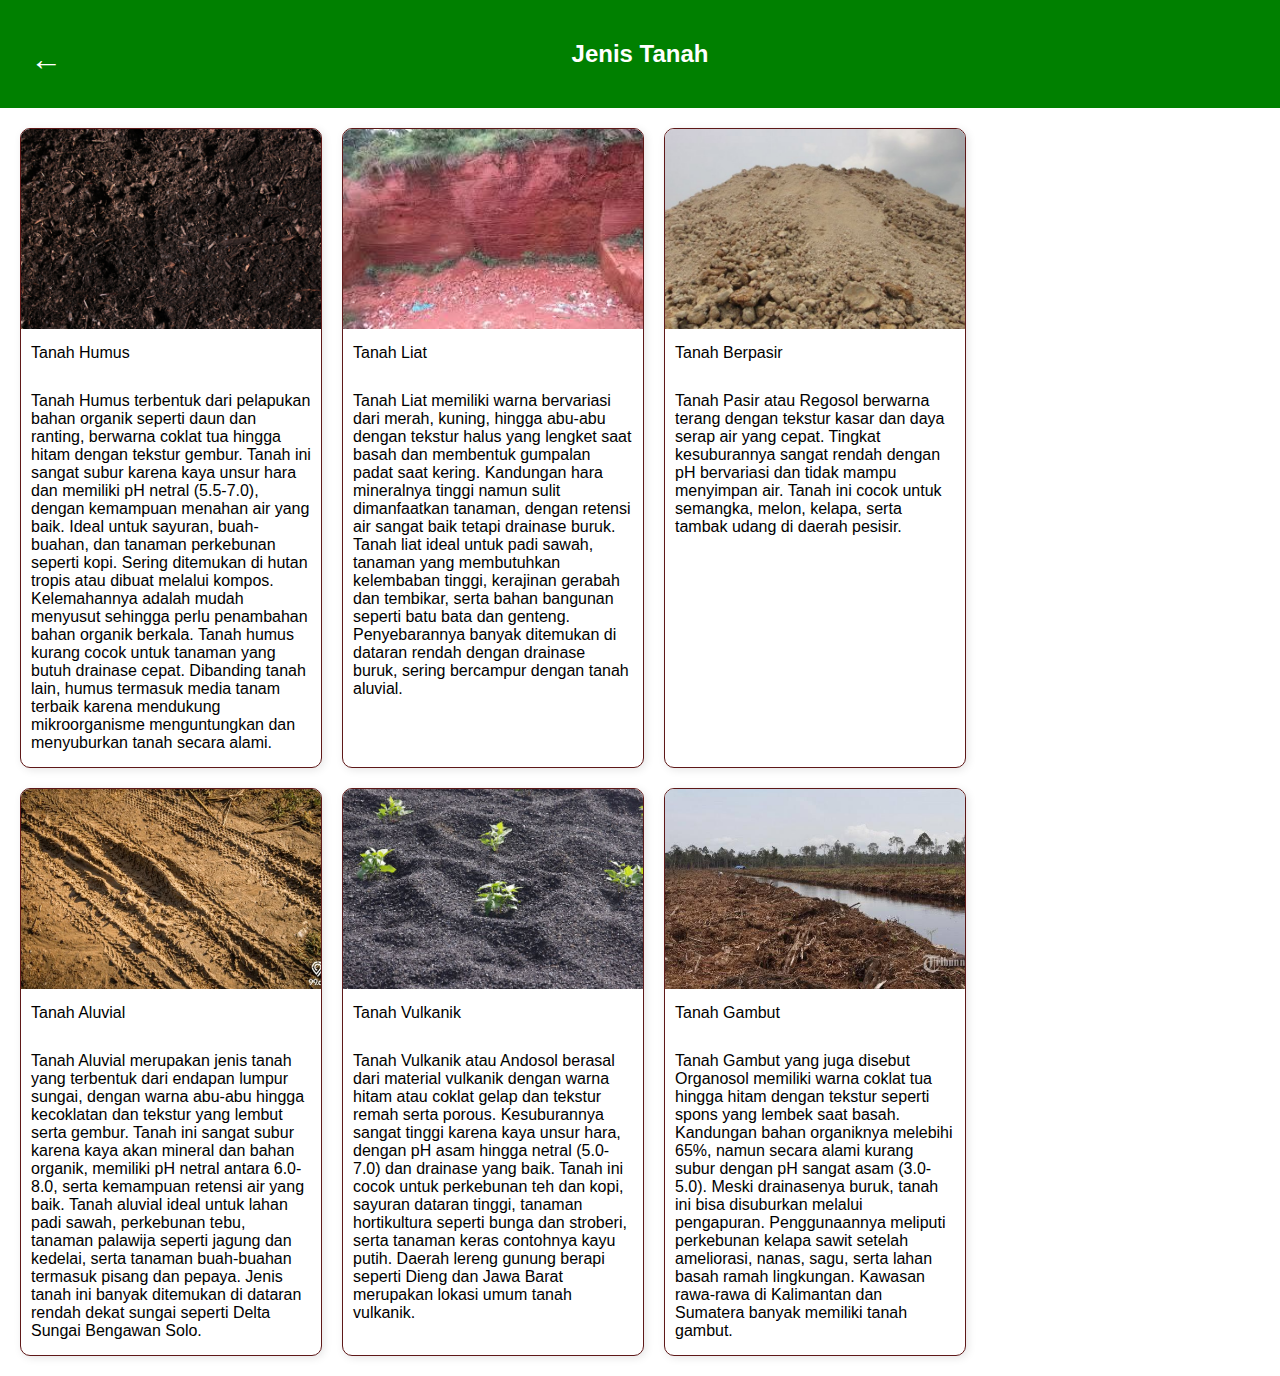
<file: Petanih/jenis-tanah.html>
<!-- Deklarasi tipe dokumen HTML -->
<!DOCTYPE html>
<!-- Tag pembuka HTML -->
<html>
<!-- Bagian head: berisi metadata, link CSS, dll -->
<head>
<title>Jenis Tanah</title>
<!-- Menghubungkan file CSS eksternal -->
<link rel='stylesheet' href='css/style.css'>
</head>
<!-- Bagian body: berisi konten utama halaman -->
<body>
<!-- Bagian body: berisi konten utama halaman -->
  <body>
<!-- Bagian body: berisi konten utama halaman -->
    <body>
      <div class="header-container">
        <a href="beranda.html" class="back-button">&#8592;</a>
        <h1>Jenis Tanah</h1>
      </div>    

<div class="card-container">
    <div class="card">
      <img src="assets/img/tanah humus.jpg" alt="Tanah 1">
      <h3>Tanah Humus</h3>
      <p>Tanah Humus terbentuk dari pelapukan bahan organik seperti daun dan ranting, berwarna coklat tua hingga hitam dengan tekstur gembur. Tanah ini sangat subur karena kaya unsur hara dan memiliki pH netral (5.5-7.0), dengan kemampuan menahan air yang baik. Ideal untuk sayuran, buah-buahan, dan tanaman perkebunan seperti kopi. Sering ditemukan di hutan tropis atau dibuat melalui kompos. Kelemahannya adalah mudah menyusut sehingga perlu penambahan bahan organik berkala. Tanah humus kurang cocok untuk tanaman yang butuh drainase cepat. Dibanding tanah lain, humus termasuk media tanam terbaik karena mendukung mikroorganisme menguntungkan dan menyuburkan tanah secara alami.</p>
    </div>
    <div class="card">
      <img src="assets/img/tanah liat.jpeg" alt="Tanah 2">
      <h3>Tanah Liat</h3>
      <p>Tanah Liat memiliki warna bervariasi dari merah, kuning, hingga abu-abu dengan tekstur halus yang lengket saat basah dan membentuk gumpalan padat saat kering. Kandungan hara mineralnya tinggi namun sulit dimanfaatkan tanaman, dengan retensi air sangat baik tetapi drainase buruk. Tanah liat ideal untuk padi sawah, tanaman yang membutuhkan kelembaban tinggi, kerajinan gerabah dan tembikar, serta bahan bangunan seperti batu bata dan genteng. Penyebarannya banyak ditemukan di dataran rendah dengan drainase buruk, sering bercampur dengan tanah aluvial.</p>
    </div>
    <div class="card">
      <img src="assets/img/tanah pasir.jpg" alt="Tanah 3">
      <h3>Tanah Berpasir</h3>
      <p>Tanah Pasir atau Regosol berwarna terang dengan tekstur kasar dan daya serap air yang cepat. Tingkat kesuburannya sangat rendah dengan pH bervariasi dan tidak mampu menyimpan air. Tanah ini cocok untuk semangka, melon, kelapa, serta tambak udang di daerah pesisir.</p>
    </div>
    <div class="card">
        <img src="assets/img/tanah aluvial.jpg" alt="Tanah 2">
        <h3>Tanah Aluvial</h3>
        <p>Tanah Aluvial merupakan jenis tanah yang terbentuk dari endapan lumpur sungai, dengan warna abu-abu hingga kecoklatan dan tekstur yang lembut serta gembur. Tanah ini sangat subur karena kaya akan mineral dan bahan organik, memiliki pH netral antara 6.0-8.0, serta kemampuan retensi air yang baik. Tanah aluvial ideal untuk lahan padi sawah, perkebunan tebu, tanaman palawija seperti jagung dan kedelai, serta tanaman buah-buahan termasuk pisang dan pepaya. Jenis tanah ini banyak ditemukan di dataran rendah dekat sungai seperti Delta Sungai Bengawan Solo.</p>
      </div>
      <div class="card">
        <img src="assets/img/tanah vulkanik.jpg" alt="Tanah 2">
        <h3>Tanah Vulkanik</h3>
        <p>Tanah Vulkanik atau Andosol berasal dari material vulkanik dengan warna hitam atau coklat gelap dan tekstur remah serta porous. Kesuburannya sangat tinggi karena kaya unsur hara, dengan pH asam hingga netral (5.0-7.0) dan drainase yang baik. Tanah ini cocok untuk perkebunan teh dan kopi, sayuran dataran tinggi, tanaman hortikultura seperti bunga dan stroberi, serta tanaman keras contohnya kayu putih. Daerah lereng gunung berapi seperti Dieng dan Jawa Barat merupakan lokasi umum tanah vulkanik.</p>
      </div>
      <div class="card">
        <img src="assets/img/tanah gambut.jpg" alt="Tanah 2">
        <h3>Tanah Gambut</h3>
        <p>Tanah Gambut yang juga disebut Organosol memiliki warna coklat tua hingga hitam dengan tekstur seperti spons yang lembek saat basah. Kandungan bahan organiknya melebihi 65%, namun secara alami kurang subur dengan pH sangat asam (3.0-5.0). Meski drainasenya buruk, tanah ini bisa disuburkan melalui pengapuran. Penggunaannya meliputi perkebunan kelapa sawit setelah ameliorasi, nanas, sagu, serta lahan basah ramah lingkungan. Kawasan rawa-rawa di Kalimantan dan Sumatera banyak memiliki tanah gambut.</p>
      </div>
  </div>


</div>
</body>
</html>
</file>
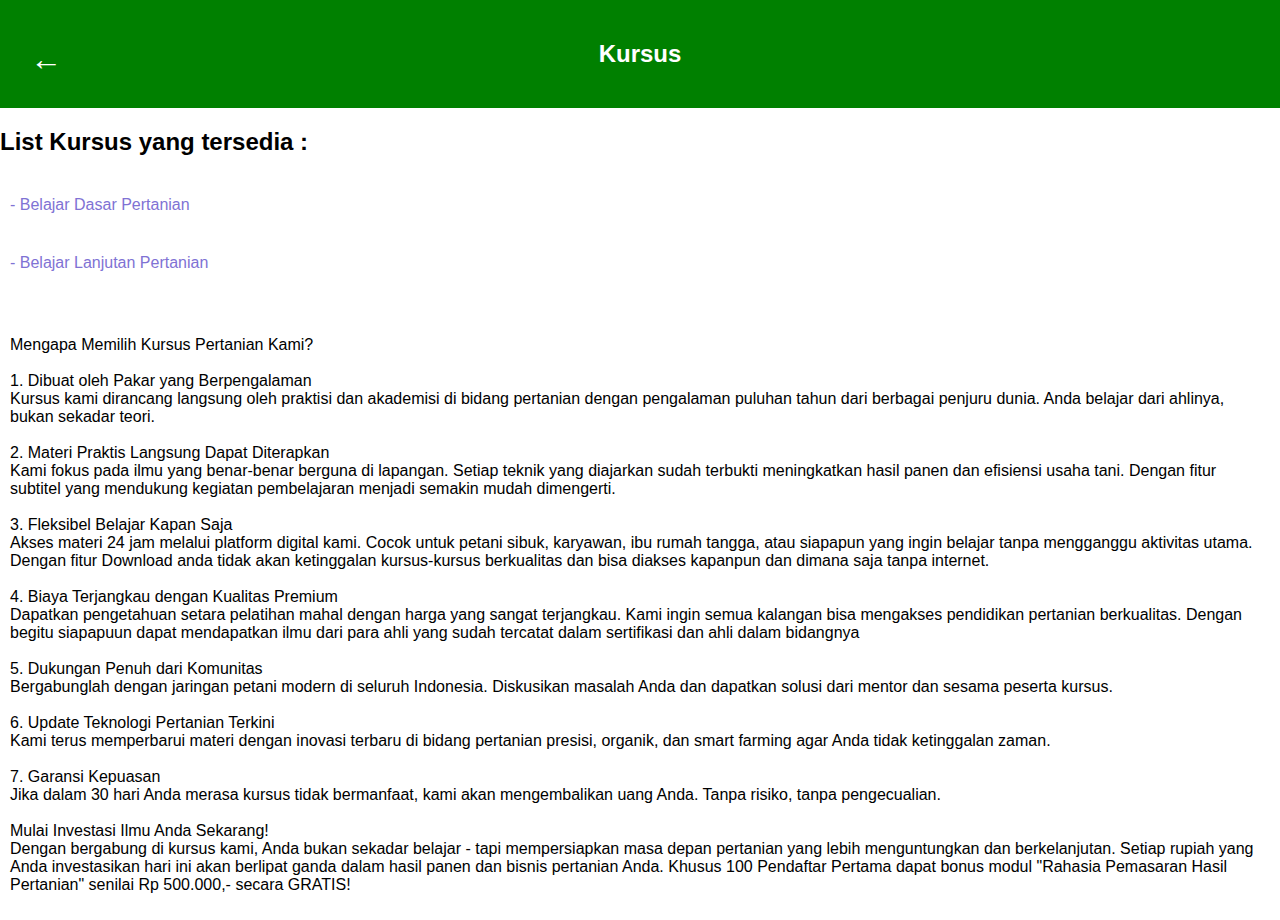
<file: Petanih/kursus.html>
<!-- Deklarasi tipe dokumen HTML -->
<!DOCTYPE html>
<!-- Tag pembuka HTML -->
<html>
<!-- Bagian head: berisi metadata, link CSS, dll -->
<head>
<title>Kursus</title>
<!-- Menghubungkan file CSS eksternal -->
<link rel='stylesheet' href='css/style.css'>
</head>
<!-- Bagian body: berisi konten utama halaman -->
<body>
    <div class="header-container">
        <a href="beranda.html" class="back-button">&#8592;</a>
        <h1>Kursus</h1>
      </div>    
<h2>List Kursus yang tersedia : </h2>
<a class="kursus-link" href="kursusdasarpertanian.html">- Belajar Dasar Pertanian</a>
<a class="kursus-link" href="kursuslanjutanpertanian.html">- Belajar Lanjutan Pertanian</a>
<br>
<p>
    Mengapa Memilih Kursus Pertanian Kami?<br><br>

1. Dibuat oleh Pakar yang Berpengalaman <br>
Kursus kami dirancang langsung oleh praktisi dan akademisi di bidang pertanian dengan pengalaman puluhan tahun dari berbagai penjuru dunia. Anda belajar dari ahlinya, bukan sekadar teori. <br><br>

2. Materi Praktis Langsung Dapat Diterapkan <br>
Kami fokus pada ilmu yang benar-benar berguna di lapangan. Setiap teknik yang diajarkan sudah terbukti meningkatkan hasil panen dan efisiensi usaha tani. Dengan fitur subtitel yang mendukung kegiatan pembelajaran menjadi semakin mudah dimengerti.<br><br>

3. Fleksibel Belajar Kapan Saja <br>
Akses materi 24 jam melalui platform digital kami. Cocok untuk petani sibuk, karyawan, ibu rumah tangga, atau siapapun yang ingin belajar tanpa mengganggu aktivitas utama. Dengan fitur Download anda tidak akan ketinggalan kursus-kursus berkualitas dan bisa diakses kapanpun dan dimana saja tanpa internet. <br><br>

4. Biaya Terjangkau dengan Kualitas Premium <br>
Dapatkan pengetahuan setara pelatihan mahal dengan harga yang sangat terjangkau. Kami ingin semua kalangan bisa mengakses pendidikan pertanian berkualitas. Dengan begitu siapapuun dapat mendapatkan ilmu dari para ahli yang sudah tercatat dalam sertifikasi dan ahli dalam bidangnya <br><br>

5. Dukungan Penuh dari Komunitas <br>
Bergabunglah dengan jaringan petani modern di seluruh Indonesia. Diskusikan masalah Anda dan dapatkan solusi dari mentor dan sesama peserta kursus. <br><br>

6. Update Teknologi Pertanian Terkini <br>
Kami terus memperbarui materi dengan inovasi terbaru di bidang pertanian presisi, organik, dan smart farming agar Anda tidak ketinggalan zaman. <br><br>

7. Garansi Kepuasan <br>
Jika dalam 30 hari Anda merasa kursus tidak bermanfaat, kami akan mengembalikan uang Anda. Tanpa risiko, tanpa pengecualian. <br> <br>

Mulai Investasi Ilmu Anda Sekarang! <br>
Dengan bergabung di kursus kami, Anda bukan sekadar belajar - tapi mempersiapkan masa depan pertanian yang lebih menguntungkan dan berkelanjutan. Setiap rupiah yang Anda investasikan hari ini akan berlipat ganda dalam hasil panen dan bisnis pertanian Anda. Khusus 100 Pendaftar Pertama dapat bonus modul "Rahasia Pemasaran Hasil Pertanian" senilai Rp 500.000,- secara GRATIS!
</p>
</body>
</html>
</file>
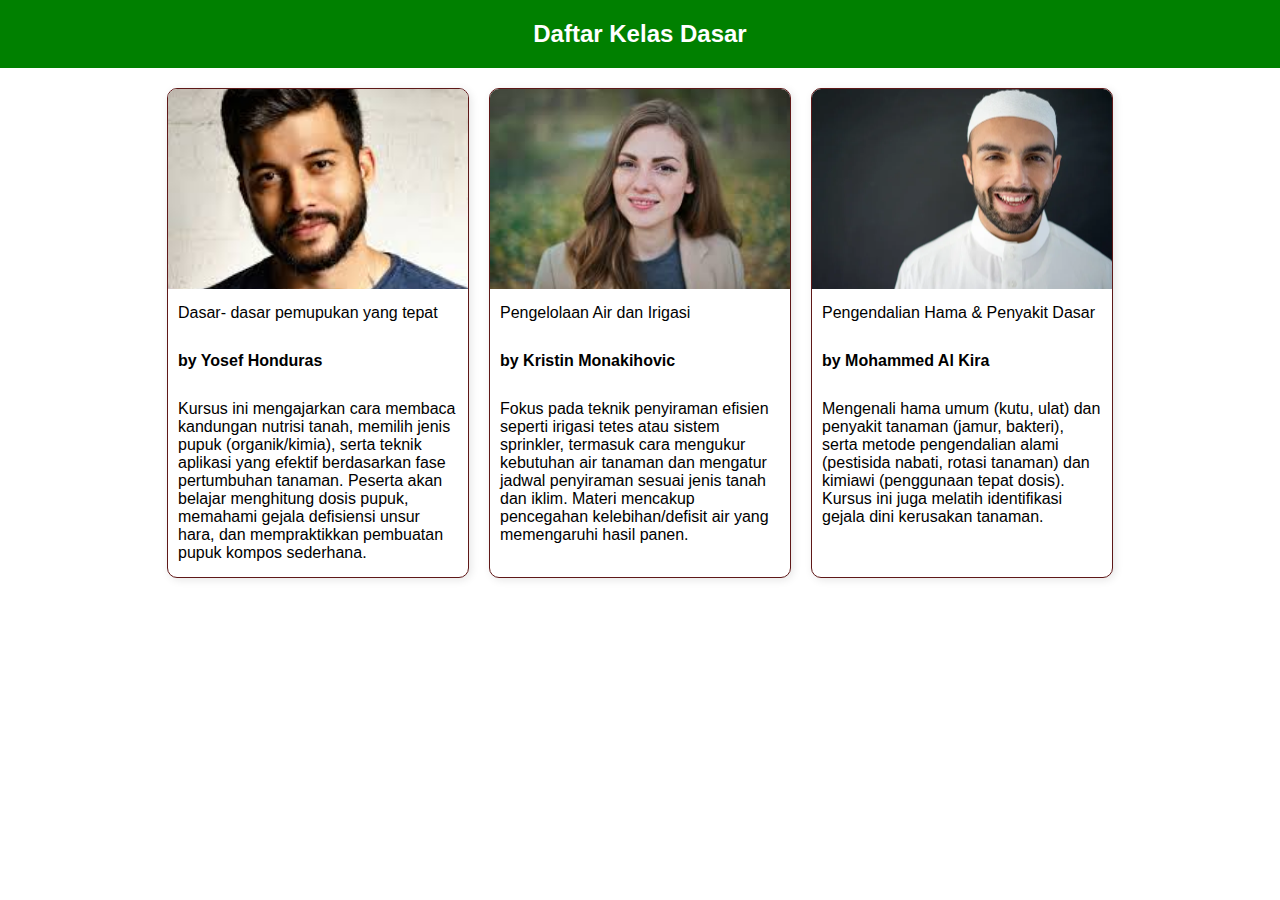
<file: Petanih/kursusdasarpertanian.html>
<!-- Deklarasi tipe dokumen HTML -->
<!DOCTYPE html>
<!-- Tag pembuka HTML -->
<html>
<!-- Bagian head: berisi metadata, link CSS, dll -->
<head>
<title>Kelas</title>
<!-- Menghubungkan file CSS eksternal -->
<link rel='stylesheet' href='css/style.css'>
</head>
<!-- Bagian body: berisi konten utama halaman -->
<body>
<h1>Daftar Kelas Dasar</h1>
<div class="card-container">
    <div class="card">
      <img src="assets/img/yosef honduras.jpeg" alt="KD 1">
      <h3>Dasar- dasar pemupukan yang tepat</h3>
      <h4>by Yosef Honduras</h4>
      <p>Kursus ini mengajarkan cara membaca kandungan nutrisi tanah, memilih jenis pupuk (organik/kimia), serta teknik aplikasi yang efektif berdasarkan fase pertumbuhan tanaman. Peserta akan belajar menghitung dosis pupuk, memahami gejala defisiensi unsur hara, dan mempraktikkan pembuatan pupuk kompos sederhana.</p>
    </div>
    <div class="card">
      <img src="assets/img/kristinmonakihovic.jpeg" alt="KD 2">
      <h3>Pengelolaan Air dan Irigasi</h3>
      <h4>by Kristin Monakihovic</h4>
      <p>Fokus pada teknik penyiraman efisien seperti irigasi tetes atau sistem sprinkler, termasuk cara mengukur kebutuhan air tanaman dan mengatur jadwal penyiraman sesuai jenis tanah dan iklim. Materi mencakup pencegahan kelebihan/defisit air yang memengaruhi hasil panen.</p>
    </div>
    <div class="card">
      <img src="assets/img/mohammedalkira.jpg" alt="KD 3">
      <h3>Pengendalian Hama & Penyakit Dasar</h3>
      <h4>by Mohammed Al Kira</h4>
      <p>Mengenali hama umum (kutu, ulat) dan penyakit tanaman (jamur, bakteri), serta metode pengendalian alami (pestisida nabati, rotasi tanaman) dan kimiawi (penggunaan tepat dosis). Kursus ini juga melatih identifikasi gejala dini kerusakan tanaman.</p>
    </div>
</body>
</html>
</file>
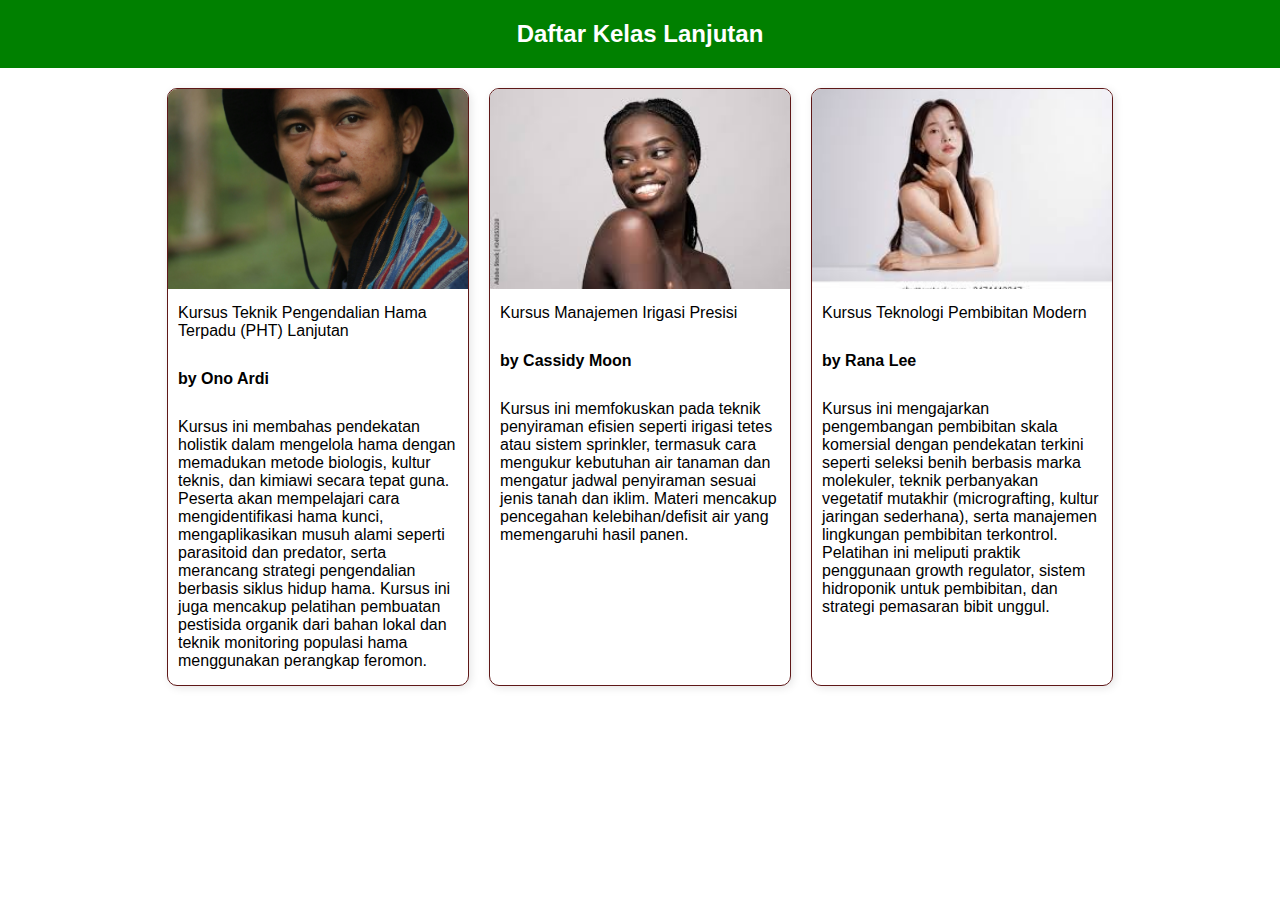
<file: Petanih/kursuslanjutanpertanian.html>
<!-- Deklarasi tipe dokumen HTML -->
<!DOCTYPE html>
<!-- Tag pembuka HTML -->
<html>
<!-- Bagian head: berisi metadata, link CSS, dll -->
<head>
<title>Kelas</title>
<!-- Menghubungkan file CSS eksternal -->
<link rel='stylesheet' href='css/style.css'>
</head>
<!-- Bagian body: berisi konten utama halaman -->
<body>
<h1>Daftar Kelas Lanjutan</h1>
<div class="card-container">
    <div class="card">
      <img src="assets/img/onoardi.jpeg" alt="KL 1">
      <h3>Kursus Teknik Pengendalian Hama Terpadu (PHT) Lanjutan</h3>
      <h4>by Ono Ardi</h4>
      <p>Kursus ini membahas pendekatan holistik dalam mengelola hama dengan memadukan metode biologis, kultur teknis, dan kimiawi secara tepat guna. Peserta akan mempelajari cara mengidentifikasi hama kunci, mengaplikasikan musuh alami seperti parasitoid dan predator, serta merancang strategi pengendalian berbasis siklus hidup hama. Kursus ini juga mencakup pelatihan pembuatan pestisida organik dari bahan lokal dan teknik monitoring populasi hama menggunakan perangkap feromon.</p>
    </div>
    <div class="card">
      <img src="assets/img/cassidymoon.jpeg" alt="KL 2">
      <h3>Kursus Manajemen Irigasi Presisi</h3>
      <h4>by Cassidy Moon</h4>
      <p>Kursus ini memfokuskan pada teknik penyiraman efisien seperti irigasi tetes atau sistem sprinkler, termasuk cara mengukur kebutuhan air tanaman dan mengatur jadwal penyiraman sesuai jenis tanah dan iklim. Materi mencakup pencegahan kelebihan/defisit air yang memengaruhi hasil panen.</p>
    </div>
    <div class="card">
      <img src="assets/img/ranalee.jpeg" alt="KL 3">
      <h3>Kursus Teknologi Pembibitan Modern</h3>
      <h4>by Rana Lee</h4>
      <p>Kursus ini mengajarkan pengembangan pembibitan skala komersial dengan pendekatan terkini seperti seleksi benih berbasis marka molekuler, teknik perbanyakan vegetatif mutakhir (micrografting, kultur jaringan sederhana), serta manajemen lingkungan pembibitan terkontrol. Pelatihan ini meliputi praktik penggunaan growth regulator, sistem hidroponik untuk pembibitan, dan strategi pemasaran bibit unggul.</p>
    </div>
</body>
</html>
</file>
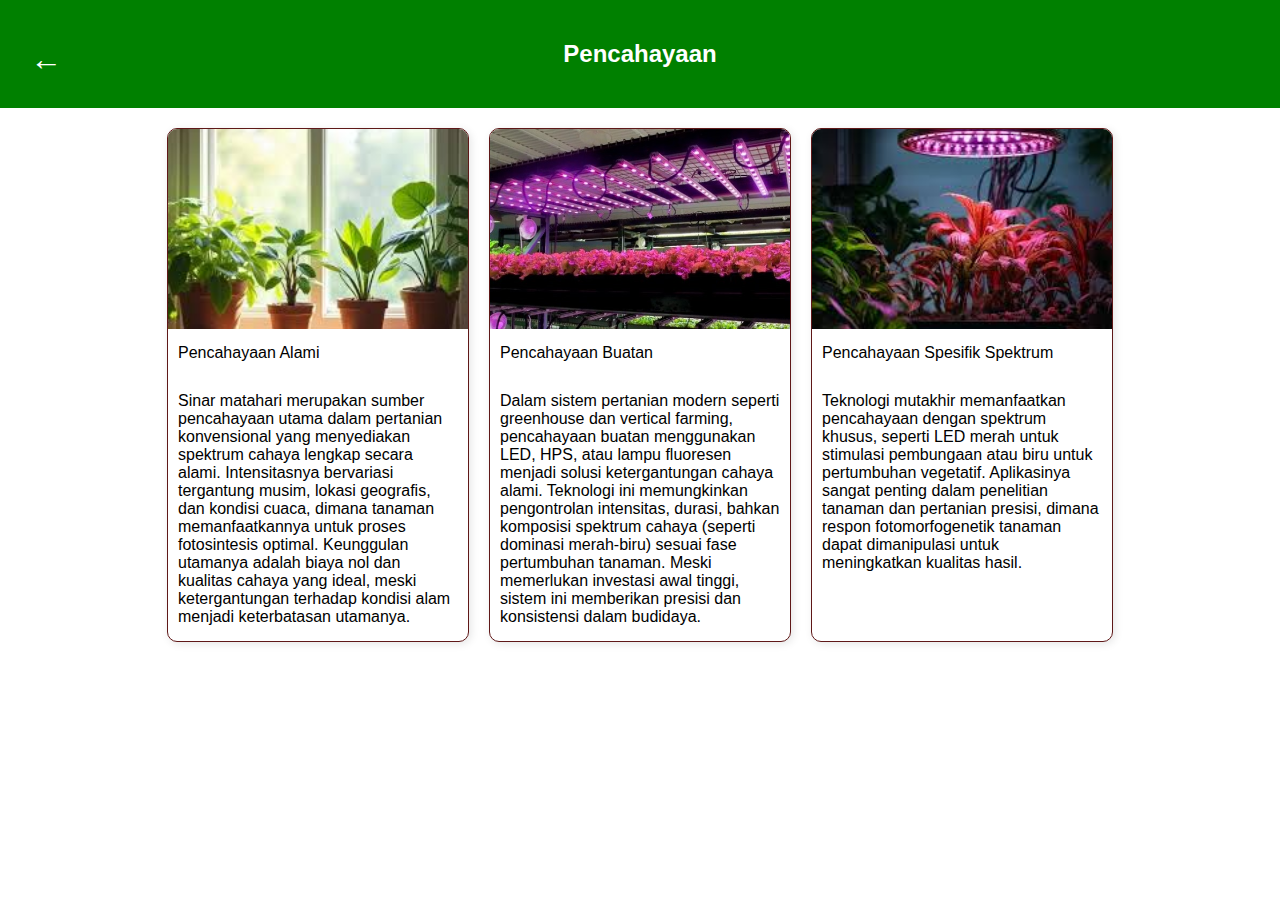
<file: Petanih/pencahayaan.html>
<!-- Deklarasi tipe dokumen HTML -->
<!DOCTYPE html>
<!-- Tag pembuka HTML -->
<html>
<!-- Bagian head: berisi metadata, link CSS, dll -->
<head>
<title>Pencahayaan</title>
<!-- Menghubungkan file CSS eksternal -->
<link rel='stylesheet' href='css/style.css'>
</head>
<!-- Bagian body: berisi konten utama halaman -->
<body>
  <div class="header-container">
    <a href="beranda.html" class="back-button">&#8592;</a>
    <h1>Pencahayaan</h1>
  </div>    
<div class="card-container">
    <div class="card">
      <img src="assets/img/pencahayaan alami.jpeg" alt="Pencahayaan 1">
      <h3>Pencahayaan Alami</h3>
      <p>Sinar matahari merupakan sumber pencahayaan utama dalam pertanian konvensional yang menyediakan spektrum cahaya lengkap secara alami. Intensitasnya bervariasi tergantung musim, lokasi geografis, dan kondisi cuaca, dimana tanaman memanfaatkannya untuk proses fotosintesis optimal. Keunggulan utamanya adalah biaya nol dan kualitas cahaya yang ideal, meski ketergantungan terhadap kondisi alam menjadi keterbatasan utamanya. </p>
    </div>
    <div class="card">
      <img src="assets/img/pencahayaan buatan.jpg" alt="Pencahayaan 2">
      <h3>Pencahayaan Buatan</h3>
      <p>Dalam sistem pertanian modern seperti greenhouse dan vertical farming, pencahayaan buatan menggunakan LED, HPS, atau lampu fluoresen menjadi solusi ketergantungan cahaya alami. Teknologi ini memungkinkan pengontrolan intensitas, durasi, bahkan komposisi spektrum cahaya (seperti dominasi merah-biru) sesuai fase pertumbuhan tanaman. Meski memerlukan investasi awal tinggi, sistem ini memberikan presisi dan konsistensi dalam budidaya.</p>
    </div>
    <div class="card">
        <img src="assets/img/pencahayaan spesifik spektrum.jpeg" alt="Pencahayaan 3">
        <h3>Pencahayaan Spesifik Spektrum</h3>
        <p>Teknologi mutakhir memanfaatkan pencahayaan dengan spektrum khusus, seperti LED merah untuk stimulasi pembungaan atau biru untuk pertumbuhan vegetatif. Aplikasinya sangat penting dalam penelitian tanaman dan pertanian presisi, dimana respon fotomorfogenetik tanaman dapat dimanipulasi untuk meningkatkan kualitas hasil.</p>
      </div>
</div>
</body>
</html>
</file>
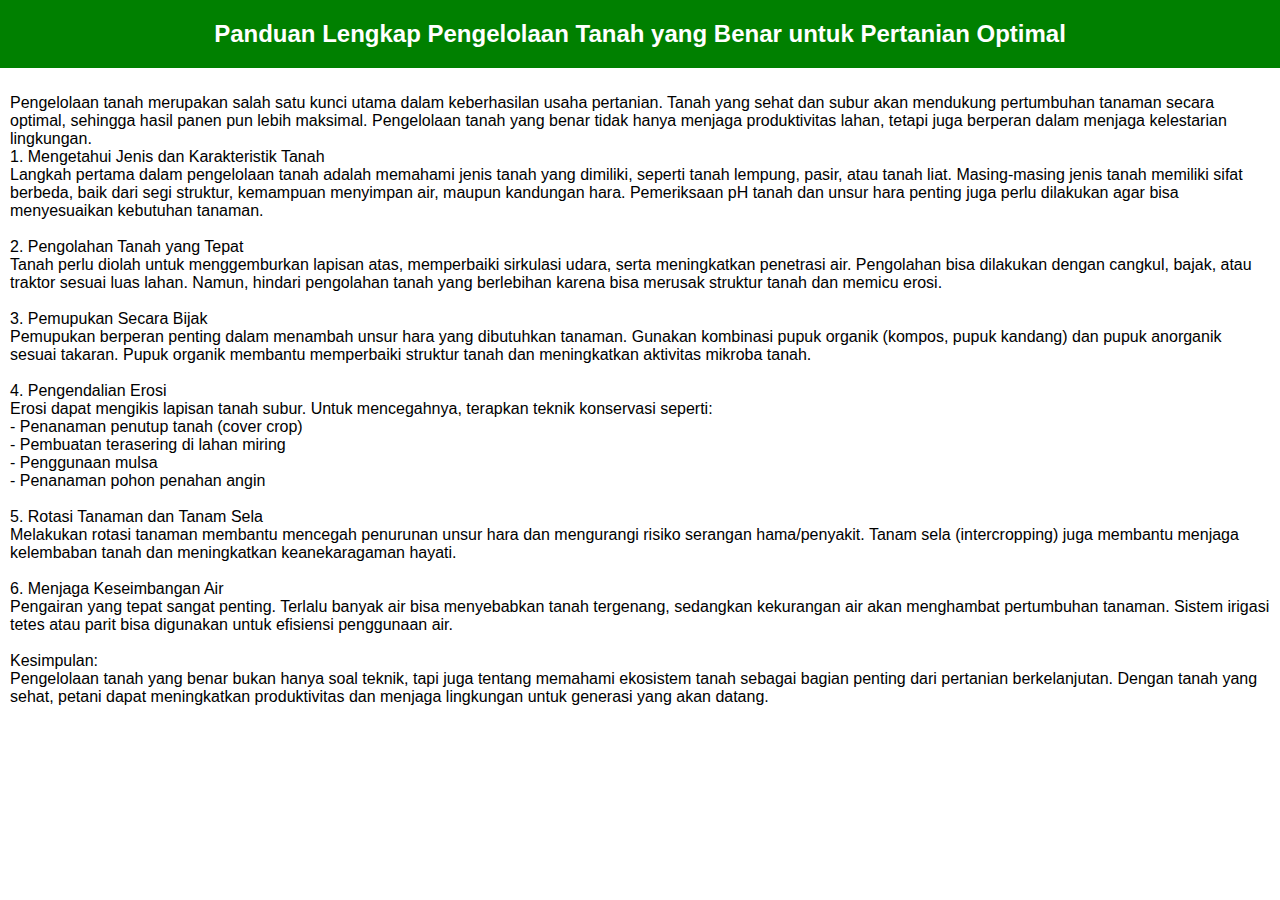
<file: Petanih/pengelolaantanahyangbenar.html>
<!-- Deklarasi tipe dokumen HTML -->
<!DOCTYPE html>
<!-- Tag pembuka HTML -->
<html>
<!-- Bagian head: berisi metadata, link CSS, dll -->
<head>
<title>Detail Artikel</title>
<!-- Menghubungkan file CSS eksternal -->
<link rel='stylesheet' href='css/style.css'>
</head>
<!-- Bagian body: berisi konten utama halaman -->
<body>
<h1>Panduan Lengkap Pengelolaan Tanah yang Benar untuk Pertanian Optimal</h1>
<p>
    Pengelolaan tanah merupakan salah satu kunci utama dalam keberhasilan usaha pertanian. Tanah yang sehat dan subur akan mendukung pertumbuhan tanaman secara optimal, sehingga hasil panen pun lebih maksimal. Pengelolaan tanah yang benar tidak hanya menjaga produktivitas lahan, tetapi juga berperan dalam menjaga kelestarian lingkungan. <br>
    1. Mengetahui Jenis dan Karakteristik Tanah <br>
    Langkah pertama dalam pengelolaan tanah adalah memahami jenis tanah yang dimiliki, seperti tanah lempung, pasir, atau tanah liat. Masing-masing jenis tanah memiliki sifat berbeda, baik dari segi struktur, kemampuan menyimpan air, maupun kandungan hara. Pemeriksaan pH tanah dan unsur hara penting juga perlu dilakukan agar bisa menyesuaikan kebutuhan tanaman.
    <br> <br>
    2. Pengolahan Tanah yang Tepat <br>
    Tanah perlu diolah untuk menggemburkan lapisan atas, memperbaiki sirkulasi udara, serta meningkatkan penetrasi air. Pengolahan bisa dilakukan dengan cangkul, bajak, atau traktor sesuai luas lahan. Namun, hindari pengolahan tanah yang berlebihan karena bisa merusak struktur tanah dan memicu erosi.
    <br> <br>
    3. Pemupukan Secara Bijak <br>
    Pemupukan berperan penting dalam menambah unsur hara yang dibutuhkan tanaman. Gunakan kombinasi pupuk organik (kompos, pupuk kandang) dan pupuk anorganik sesuai takaran. Pupuk organik membantu memperbaiki struktur tanah dan meningkatkan aktivitas mikroba tanah.
    <br> <br>
    4. Pengendalian Erosi <br>
    Erosi dapat mengikis lapisan tanah subur. Untuk mencegahnya, terapkan teknik konservasi seperti: <br>
    - Penanaman penutup tanah (cover crop) <br>
    - Pembuatan terasering di lahan miring <br>
    - Penggunaan mulsa <br>
    - Penanaman pohon penahan angin <br>
    <br>
    5. Rotasi Tanaman dan Tanam Sela <br>
    Melakukan rotasi tanaman membantu mencegah penurunan unsur hara dan mengurangi risiko serangan hama/penyakit. Tanam sela (intercropping) juga membantu menjaga kelembaban tanah dan meningkatkan keanekaragaman hayati.
    <br><br>
    6. Menjaga Keseimbangan Air <br>
    Pengairan yang tepat sangat penting. Terlalu banyak air bisa menyebabkan tanah tergenang, sedangkan kekurangan air akan menghambat pertumbuhan tanaman. Sistem irigasi tetes atau parit bisa digunakan untuk efisiensi penggunaan air.
    <br><br>
    Kesimpulan: <br>
    Pengelolaan tanah yang benar bukan hanya soal teknik, tapi juga tentang memahami ekosistem tanah sebagai bagian penting dari pertanian berkelanjutan. Dengan tanah yang sehat, petani dapat meningkatkan produktivitas dan menjaga lingkungan untuk generasi yang akan datang.</p>
</body>
</html>
</file>
<file: Petanih/css/style.css>
/* Umum */
body { 
  font-family: Arial, sans-serif;
  background: #ffffff; 
  display: flex;
  flex-direction: column;
  min-height: 100vh;
  margin: 0;
}

main {
  flex: 1;
}

h1 {
  background-color: green;
  padding: 20px;
  color: white;
  text-align: center;
  margin: 0;
  font-size: 24px;
}

/* Header container */
.header-container {
  position: relative;
  background-color: green;
  padding: 20px;
  color: white;
}

/* Tombol back */
.back-button {
  color: white;
  text-decoration: none;
  font-size: 32px;
  position: absolute;
  left: 20px;
  top: 50%;
  transform: translateY(-50%);
}

.back-button:hover {
  color: lightgray;
}

/* Navigasi */
nav {
  text-align: center;
  background-color: #f0f0f0;
  padding: 10px;
}

nav a {
  margin: 30px;
  text-decoration: none;
  color: green;
  font-weight: bold;
}

/* Card */
.card-container {
  display: flex;
  flex-wrap: wrap;
  justify-content: left;
  gap: 20px;
  max-width: 2000px;
  margin: 0 auto;
  padding: 20px;
}

.card {
  flex: 1 1 300px;
  max-width: 300px;
  border: 1px solid #5f1818;
  border-radius: 10px;
  overflow: hidden;
  background: #fff;
  box-shadow: 2px 2px 8px rgba(0,0,0,0.1);
  display: flex;
  flex-direction: column;
}

.card img {
  width: 100%;
  height: 200px;
  object-fit: cover;
}

.card h3, .card h4, .card p {
  padding: 10px;
  margin: 5px 0;
}

/* Link umum */
a {
  margin: 5px 0;
  text-decoration: none;
  color: rgb(128, 114, 212);
  padding: 10px;
}

.kursus-link {
  display: block;
  margin: 10px 0;
  text-decoration: none;
}

/* Tombol tambah */
.tambah-button {
  position: fixed;
  bottom: 20px;
  right: 20px;
  background-color: green;
  color: white;
  padding: 15px 20px;
  border-radius: 50px;
  text-decoration: none;
  font-weight: bold;
  box-shadow: 2px 2px 8px rgba(0,0,0,0.2);
  transition: background-color 0.3s;
}

.tambah-button:hover {
  background-color: darkgreen;
}

/* Judul kecil & paragraf */
h3 {
  font-size: medium;
  font-weight: 100;
  padding: 10px;
}

p {
  padding: 10px;
}

/* Footer */
footer {
  position: fixed;
  bottom: 0;
  width: 100%;
  background-color: green;
  color: white;
  text-align: center;
  padding: 10px 0;
}

/* Form */
form {
  display: flex;
  flex-direction: column;
  max-width: 300px;
  margin: 0 auto;
}

label, input, button {
  margin-top: 10px;
}

input[type="text"], textarea {
  width: 100%;
  padding: 15px;
  margin-top: 5px;
  border: 1px solid #ccc;
  border-radius: 5px;
  box-sizing: border-box;
}

/* Tombol Buat Forum */
#createForum {
  margin-bottom: 20px;
}
  
/* Card untuk forum */
.forum-box {
  border: 1px solid #ccc;
  border-radius: 10px;
  padding: 15px;
  margin: 20px 0;
  background-color: #f9f9f9;
  box-shadow: 2px 2px 8px rgba(0,0,0,0.1);
}

.forum-box h4 {
  margin: 0 0 10px 0;
  color: green;
}

.forum-box p {
  margin: 5px 0;
}

.forum-box .timestamp {
  font-size: 12px;
  color: gray;
}

.forum-box button {
  margin-top: 10px;
  padding: 8px 12px;
  background-color: green;
  color: white;
  border: none;
  border-radius: 5px;
  cursor: pointer;
}

.forum-box button:hover {
  background-color: darkgreen;
}

/* Card untuk balasan */
.reply-box {
  border: 1px solid #ddd;
  border-radius: 8px;
  padding: 10px;
  margin: 10px 0;
  background-color: #fff;
  box-shadow: 1px 1px 5px rgba(0,0,0,0.05);
}

.reply-box .timestamp {
  font-size: 12px;
  color: gray;
}

.large-title {
  font-size: 20px; /* Ukuran font yang lebih kecil */
  font-weight: bold;
}
</file>
